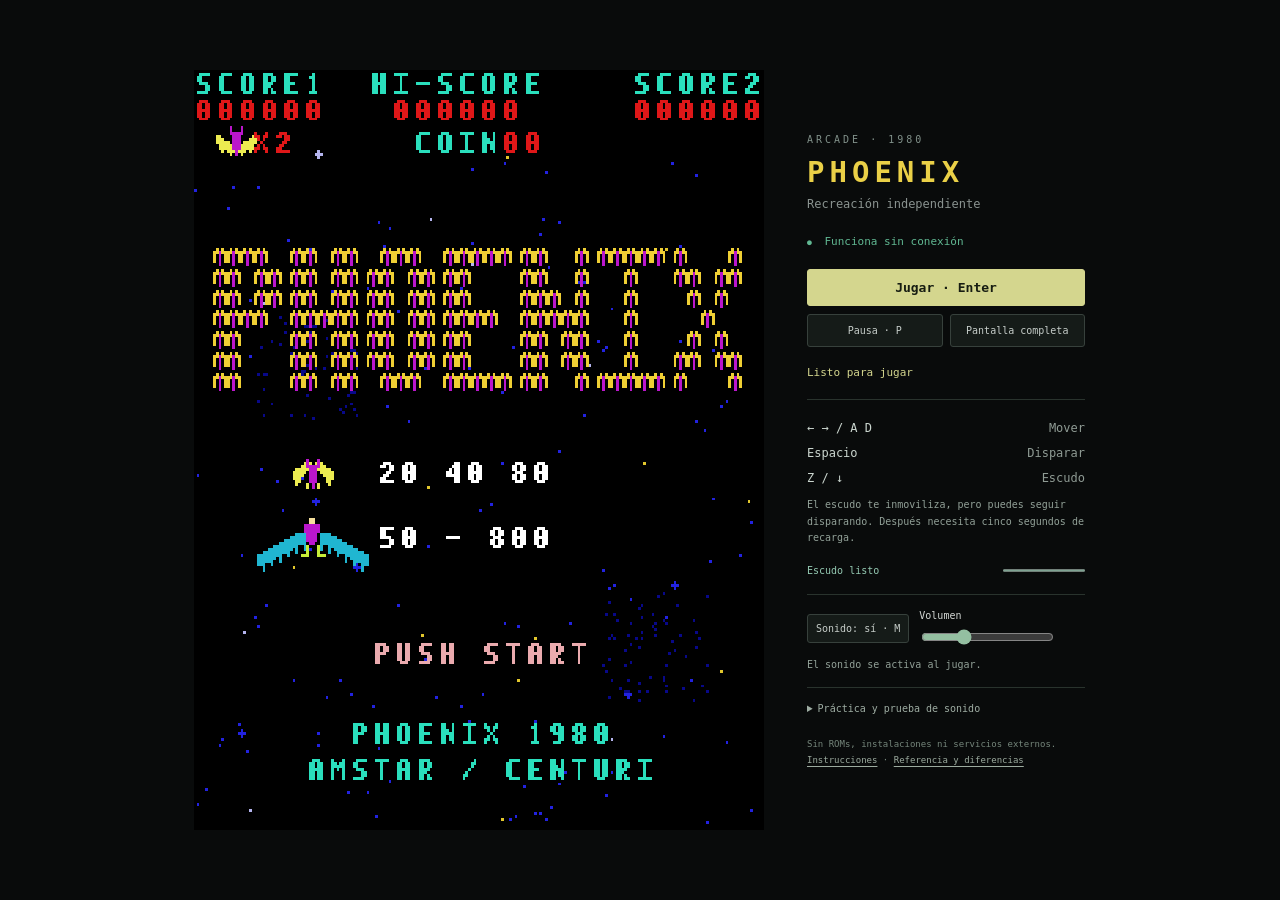
<file: index.html>
<!doctype html>
<html lang="es">
<head>
  <meta charset="utf-8">
  <meta name="viewport" content="width=device-width,initial-scale=1,viewport-fit=cover">
  <meta name="color-scheme" content="dark">
  <meta http-equiv="Content-Security-Policy" content="default-src 'self' file:; script-src 'self' file:; style-src 'self' file:; img-src 'self' file: data:; connect-src 'none'; object-src 'none'; base-uri 'none'">
  <title>Phoenix · Arcade offline</title>
  <link rel="icon" href="data:,">
  <link rel="stylesheet" href="styles.css">
</head>
<body>
  <main class="layout">
    <section class="monitor" aria-label="Pantalla de la recreativa">
      <canvas id="game" width="208" height="256" tabindex="0" aria-label="Phoenix: flechas para mover, espacio para disparar, Z para escudo">Tu navegador necesita Canvas 2D.</canvas>
    </section>
    <aside>
      <header><span class="eyebrow">ARCADE · 1980</span><h1>PHOENIX</h1><p class="muted">Recreación independiente</p></header>
      <p class="offline"><span aria-hidden="true">●</span> Funciona sin conexión</p>
      <button id="start" class="primary" type="button">Jugar · Enter</button>
      <div class="toolbar"><button id="pause" type="button">Pausa · P</button><button id="fullscreen" type="button">Pantalla completa</button></div>
      <p id="status" class="status" role="status">Listo para jugar</p>
      <dl class="keys"><div><dt>← → / A D</dt><dd>Mover</dd></div><div><dt>Espacio</dt><dd>Disparar</dd></div><div><dt>Z / ↓</dt><dd>Escudo</dd></div></dl>
      <p class="hint">El escudo te inmoviliza, pero puedes seguir disparando. Después necesita cinco segundos de recarga.</p>
      <div class="shield-meter"><span id="shield-label">Escudo listo</span><progress id="shield-meter" max="1" value="1"></progress></div>
      <section class="audio-panel" aria-label="Sonido">
        <div class="audio-row"><button id="mute" type="button" aria-pressed="false">Sonido: sí · M</button><label>Volumen <input id="volume" aria-label="Volumen" type="range" min="0" max="100" value="30"></label></div>
        <p id="audio-status" class="hint">El sonido se activa al jugar.</p>
      </section>
      <details><summary>Práctica y prueba de sonido</summary>
        <p class="hint">La práctica no guarda récords.</p>
        <label class="practice-label">Fase <select id="practice-stage" aria-label="Fase"><option value="1">1 · Pájaros amarillos</option><option value="2">2 · Pájaros verdes</option><option value="3">3 · Phoenix azules</option><option value="4">4 · Phoenix rosas</option><option value="5">5 · Fortaleza</option></select></label>
        <button id="practice" type="button">Iniciar práctica</button>
        <div class="sound-tests"><button data-sound="shoot" type="button">Disparo</button><button data-sound="hit" type="button">Impacto</button><button data-sound="shield" type="button">Escudo</button><button id="stop-audio" type="button">Parar sonidos</button></div>
      </details>
      <footer>Sin ROMs, instalaciones ni servicios externos.<br><a href="README.md">Instrucciones</a> · <a href="REFERENCIAS.md">Referencia y diferencias</a></footer>
    </aside>
    <nav class="touch-controls" aria-label="Controles táctiles"><button data-key="ArrowLeft" aria-label="Mover a la izquierda">◀</button><button data-key="ArrowRight" aria-label="Mover a la derecha">▶</button><button data-key="KeyZ">ESCUDO</button><button data-key="Space" class="fire">FUEGO</button></nav>
  </main>
  <script src="core.js"></script>
  <script src="render.js"></script>
  <script src="audio.js"></script>
  <script src="game.js"></script>
</body>
</html>
</file>
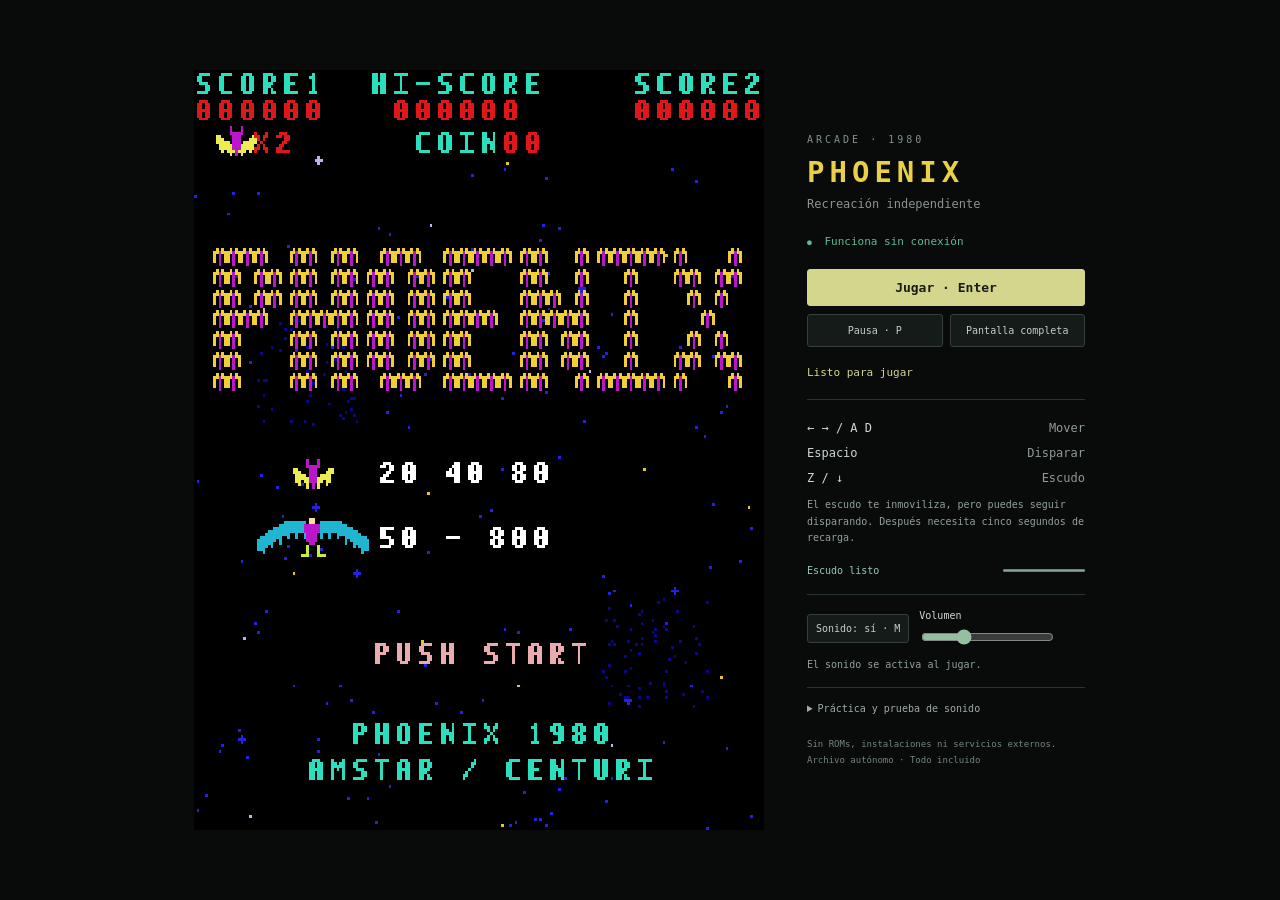
<file: Phoenix.html>
<!doctype html>
<html lang="es">
<head>
  <meta charset="utf-8">
  <meta name="viewport" content="width=device-width,initial-scale=1,viewport-fit=cover">
  <meta name="color-scheme" content="dark">
  <meta http-equiv="Content-Security-Policy" content="default-src 'none'; script-src 'unsafe-inline'; style-src 'unsafe-inline'; img-src data:; connect-src 'none'; object-src 'none'; base-uri 'none'">
  <title>Phoenix · Arcade offline</title>
  <link rel="icon" href="data:,">
  <style>
* { box-sizing: border-box; }
:root { color-scheme: dark; font-family: ui-monospace, "SFMono-Regular", Consolas, monospace; color: #d4d8d5; background: #090b0b; }
body { margin: 0; }
.layout { min-height: 100svh; display: grid; grid-template-columns: auto 280px; gap: 42px; align-content: center; justify-content: center; padding: 24px; }
.monitor { background: #000; width: min(570px, calc((100svh - 48px) * .75), calc(100vw - 370px)); aspect-ratio: 3 / 4; align-self: center; }
canvas { display: block; width: 100%; height: 100%; image-rendering: pixelated; image-rendering: crisp-edges; outline: none; touch-action: none; }
canvas:focus-visible { outline: 1px solid #6e9687; outline-offset: 5px; }
aside { max-height: calc(100svh - 48px); overflow: auto; padding: 8px 1px; align-self: center; font-size: 12px; }
.eyebrow { color: #81918a; letter-spacing: 3px; font-size: 10px; }
h1 { color: #ead047; letter-spacing: 5px; font-size: 29px; margin: 9px 0 6px; }
p { line-height: 1.6; }
.muted { color: #8a9390; margin-top: 0; }
.offline { color: #61b993; font-size: 11px; margin: 19px 0; }
.offline span { margin-right: 6px; font-size: 8px; }
button, select, input { font: inherit; }
button { color: #c6cdc9; border: 1px solid #37413c; background: #151b18; border-radius: 3px; padding: 10px 9px; cursor: pointer; touch-action: none; }
button:hover { background: #26342c; border-color: #6b8475; }
button:focus-visible, summary:focus-visible { outline: 2px solid #ead047; outline-offset: 3px; }
button:active, button.held { background: #546b55; }
.primary { width: 100%; color: #171d12; background: #d4d68e; border-color: #d4d68e; font-weight: bold; font-size: 13px; }
.primary:hover { background: #e3e7a5; }
.toolbar { display: grid; grid-template-columns: 1fr 1fr; gap: 7px; margin-top: 8px; }
.toolbar button { font-size: 10px; }
.status { color: #d4d68e; min-height: 16px; font-size: 11px; margin: 17px 0; }
.keys { border-top: 1px solid #29332d; padding-top: 10px; }
.keys div { display:flex; justify-content:space-between; margin: 11px 0; }
dt { color: #cbd6cf; } dd { color:#8f9b94; margin:0; }
.hint { font-size: 10px; color: #92a198; line-height: 1.65; }
.shield-meter { display: flex; gap: 10px; align-items: center; color: #94c9b2; font-size: 10px; margin: 18px 0; }
progress { width: 82px; height: 5px; accent-color:#79b99c; margin-left:auto; }
.audio-panel { border-top: 1px solid #29332d; padding-top: 15px; }
.audio-row { display:flex; gap: 10px; align-items:center; }
.audio-row button { font-size: 10px; padding: 8px; white-space: nowrap; }
.audio-row label { font-size: 10px; display:grid; gap: 6px; }
input[type=range] { width: 100%; min-width: 40px; accent-color:#94bfa1; }
details { border-top: 1px solid #29332d; padding-top: 15px; margin-top: 14px; font-size: 10px; }
summary { cursor:pointer; color:#9eada3; }
.practice-label { display: grid; gap: 8px; margin: 10px 0; }
select { width:100%; background:#151b18; color:#d5ddd7; border:1px solid #37413c; padding:8px; }
.sound-tests { display:grid; grid-template-columns:1fr 1fr; gap:5px; margin-top:12px; }
.sound-tests button { font-size:10px; }
footer { margin-top: 22px; font-size:9px; line-height:1.8; color:#75867b; }
a { color:#9cab9f; text-underline-offset:3px; }
.touch-controls { display:none; }
.monitor:fullscreen { width:100vw; height:100vh; aspect-ratio:auto; display:flex; justify-content:center; background:#000; }
.monitor:fullscreen canvas { width:min(100vw,75vh); height:100vh; }
@media (max-width: 800px) {
  .layout { display:flex; flex-direction:column; align-items:center; gap:16px; padding:12px; }
  .monitor { width:min(94vw,calc((100svh - 120px) * .75)); }
  aside { width:min(440px,94vw); max-height:none; overflow:visible; order:3; }
  header { display:none; }
  .offline { margin:8px 0; }
  .touch-controls { display:flex; gap:8px; width:min(440px,94vw); order:2; }
  .touch-controls button { flex:1; user-select:none; -webkit-user-select:none; min-height:48px; font-size:12px; }
  .fire { color:#e7cf43; }
}
@media (pointer: coarse) and (min-width: 801px) {
  .touch-controls { display:flex; gap:8px; grid-column:1/-1; justify-content:center; }
  .touch-controls button { width:100px; min-height:46px; }
}
</style>
</head>
<body>
  <main class="layout">
    <section class="monitor" aria-label="Pantalla de la recreativa">
      <canvas id="game" width="208" height="256" tabindex="0" aria-label="Phoenix: flechas para mover, espacio para disparar, Z para escudo">Tu navegador necesita Canvas 2D.</canvas>
    </section>
    <aside>
      <header><span class="eyebrow">ARCADE · 1980</span><h1>PHOENIX</h1><p class="muted">Recreación independiente</p></header>
      <p class="offline"><span aria-hidden="true">●</span> Funciona sin conexión</p>
      <button id="start" class="primary" type="button">Jugar · Enter</button>
      <div class="toolbar"><button id="pause" type="button">Pausa · P</button><button id="fullscreen" type="button">Pantalla completa</button></div>
      <p id="status" class="status" role="status">Listo para jugar</p>
      <dl class="keys"><div><dt>← → / A D</dt><dd>Mover</dd></div><div><dt>Espacio</dt><dd>Disparar</dd></div><div><dt>Z / ↓</dt><dd>Escudo</dd></div></dl>
      <p class="hint">El escudo te inmoviliza, pero puedes seguir disparando. Después necesita cinco segundos de recarga.</p>
      <div class="shield-meter"><span id="shield-label">Escudo listo</span><progress id="shield-meter" max="1" value="1"></progress></div>
      <section class="audio-panel" aria-label="Sonido">
        <div class="audio-row"><button id="mute" type="button" aria-pressed="false">Sonido: sí · M</button><label>Volumen <input id="volume" aria-label="Volumen" type="range" min="0" max="100" value="30"></label></div>
        <p id="audio-status" class="hint">El sonido se activa al jugar.</p>
      </section>
      <details><summary>Práctica y prueba de sonido</summary>
        <p class="hint">La práctica no guarda récords.</p>
        <label class="practice-label">Fase <select id="practice-stage" aria-label="Fase"><option value="1">1 · Pájaros amarillos</option><option value="2">2 · Pájaros verdes</option><option value="3">3 · Phoenix azules</option><option value="4">4 · Phoenix rosas</option><option value="5">5 · Fortaleza</option></select></label>
        <button id="practice" type="button">Iniciar práctica</button>
        <div class="sound-tests"><button data-sound="shoot" type="button">Disparo</button><button data-sound="hit" type="button">Impacto</button><button data-sound="shield" type="button">Escudo</button><button id="stop-audio" type="button">Parar sonidos</button></div>
      </details>
      <footer>Sin ROMs, instalaciones ni servicios externos.<br>Archivo autónomo · Todo incluido</footer>
    </aside>
    <nav class="touch-controls" aria-label="Controles táctiles"><button data-key="ArrowLeft" aria-label="Mover a la izquierda">◀</button><button data-key="ArrowRight" aria-label="Mover a la derecha">▶</button><button data-key="KeyZ">ESCUDO</button><button data-key="Space" class="fire">FUEGO</button></nav>
  </main>
  <script>
/* Independent deterministic simulation. No DOM, storage, network or audio. */
(function (root, factory) {
  const api = factory();
  if (typeof module === 'object' && module.exports) module.exports = api;
  else root.PhoenixCore = api;
})(typeof globalThis === 'object' ? globalThis : this, function () {
  'use strict';
  const WIDTH = 208, HEIGHT = 256, FPS = 5500000 / 352 / 256, DT = 1 / FPS;
  const clamp = (v, a, b) => Math.max(a, Math.min(b, v));
  class RNG {
    constructor(seed = 1980) { this.seed = seed >>> 0 || 1; }
    next() { let s = this.seed; s ^= s << 13; s ^= s >>> 17; s ^= s << 5; this.seed = s >>> 0; return this.seed / 4294967296; }
    range(a, b) { return a + (b - a) * this.next(); }
  }
  const overlap = (a, b, extra = 0) => Math.abs(a.x - b.x) < (a.w + b.w) / 2 + extra && Math.abs(a.y - b.y) < (a.h + b.h) / 2 + extra;
  const swept = (shot, rect) => Math.abs(shot.x - rect.x) <= (shot.w + rect.w) / 2 && Math.max(shot.y, shot.prevY) + shot.h / 2 >= rect.y - rect.h / 2 && Math.min(shot.y, shot.prevY) - shot.h / 2 <= rect.y + rect.h / 2;

  class Game {
    constructor(seed = 1980) {
      this.rng = new RNG(seed); this.high = 0; this.time = 0; this.accumulator = 0;
      this.mode = 'title'; this.paused = false; this.score = 0; this.lives = 3;
      this.round = 1; this.stage = 1; this.events = []; this.effects = []; this.enemies = [];
      this.shots = []; this.missiles = []; this.boss = null; this.practice = false;
      this.player = this.makePlayer(); this.ticks = 0; this.shieldHeld = false;
    }
    makePlayer() { return { x: 104, y: 228, w: 8, h: 13, inv: 0, shield: 0, reload: 0 }; }
    emit(name, value = 0) { if (this.events.length < 96) this.events.push({ name, value }); }
    drainEvents() { return this.events.splice(0); }
    start(stage = 1, practice = false) {
      this.score = 0; this.lives = 3; this.round = 1; this.stage = clamp(stage, 1, 5);
      this.practice = practice; this.time = 0; this.ticks = 0; this.accumulator = 0;
      this.effects = []; this.events = []; this.awarded = new Set(); this.paused = false;
      this.player = this.makePlayer(); this.shieldHeld = false;
      this.loadStage(); this.emit('intro');
    }
    small(index, total = 16) {
      const col = index % 8, row = Math.floor(index / 8);
      const x = 29 + col * 21, y = 48 + Math.abs(col - 3.5) * 8 + row * 24;
      return { kind: 'small', id: index, x, y: -20 - index * 5, homeX: x, homeY: y,
        w: 14, h: 12, mode: 'enter', phase: index * .7, age: 0, enterDelay: index * .065,
        attackIn: this.rng.range(1.2, 5.5), shotIn: this.rng.range(1.5, 4), dead: false };
    }
    loadStage() {
      this.shots = []; this.missiles = []; this.enemies = []; this.boss = null;
      this.stageTime = 0; this.mode = 'ready'; this.timer = 1.25;
      this.player = this.makePlayer(); this.player.inv = 1;
      if (this.stage <= 2) {
        for (let i = 0; i < 16; i++) this.enemies.push(this.small(i));
      } else if (this.stage <= 4) {
        for (let i = 0; i < 8; i++) {
          const x = 30 + (i % 4) * 49, y = 65 + Math.floor(i / 4) * 38;
          this.enemies.push({ kind: 'egg', id: i, x, y: -18 - i * 5, homeX: x, homeY: y,
            w: 8, h: 12, color: this.stage === 3 ? 'blue' : 'pink', hatch: 1.9 + i * .17,
            age: 0, phase: i, leftWing: 0, rightWing: 0, mode: 'enter', enterDelay: i * .07,
            attackIn: this.rng.range(1.5, 3.5), shotIn: this.rng.range(2, 5), dead: false,
            vx: (i % 2 ? 1 : -1) * this.rng.range(20, 37), vy: this.rng.range(6, 12) });
        }
      } else {
        const armor = [];
        for (let row = 0; row < 8; row++) {
          const line = [];
          for (let col = 0; col < 40; col++) line.push(col >= Math.floor(row * .8) && col < 40 - Math.floor(row * .8));
          armor.push(line);
        }
        this.boss = { x: 104, y: 82, armor, belt: Array(40).fill(true), rotation: 0, time: 0, spawnIn: 6, shotIn: 2.5 };
        for (let i = 0; i < 6; i++) { const e = this.small(i); e.homeX = 45 + i * 24; e.homeY = 44 + Math.abs(i - 2.5) * 7; e.attackIn += 1.5; this.enemies.push(e); }
      }
    }
    pause(value = !this.paused) {
      if (this.mode === 'title' || this.mode === 'gameover') return;
      this.paused = value; this.accumulator = 0; this.shieldHeld = false; this.emit('stop');
    }
    advance(seconds, input = {}) {
      if (this.paused) { this.accumulator = 0; return; }
      this.accumulator += clamp(seconds, 0, .2);
      while (this.accumulator + 1e-10 >= DT) { this.step(input); this.accumulator -= DT; }
      if (this.accumulator < 0) this.accumulator = 0;
    }
    step(input = {}) {
      if (this.paused) return;
      this.time += DT; this.ticks++;
      this.effects.forEach(e => { e.life -= DT; }); this.effects = this.effects.filter(e => e.life > 0);
      if (this.mode === 'title' || this.mode === 'gameover') return;
      if (this.mode !== 'playing') {
        this.timer -= DT;
        if (this.timer <= 0) {
          if (this.mode === 'ready') this.mode = 'playing';
          else if (this.mode === 'dying') {
            if (this.lives <= 0) { this.mode = 'gameover'; this.emit('stop'); }
            else { this.player = this.makePlayer(); this.player.inv = 1.6; this.mode = 'ready'; this.timer = .8; }
          } else if (this.mode === 'clear') {
            this.stage++; if (this.stage > 5) { this.stage = 1; this.round++; }
            this.loadStage();
          }
        }
        return;
      }
      this.stageTime += DT;
      const p = this.player;
      p.inv = Math.max(0, p.inv - DT);
      if (p.shield > 0) {
        p.shield = Math.max(0, p.shield - DT);
        if (p.shield === 0) { p.reload = 5; this.emit('shieldEnd'); }
      } else p.reload = Math.max(0, p.reload - DT);
      if (input.shield && !this.shieldHeld && p.reload === 0 && p.shield === 0) { p.shield = 1.4; this.emit('shield'); }
      this.shieldHeld = !!input.shield;
      if (p.shield === 0) p.x = clamp(p.x + ((input.right ? 1 : 0) - (input.left ? 1 : 0)) * 96 * DT, 8, WIDTH - 8);
      if (input.fire) this.fire();
      this.updateEnemies();
      this.updateBoss();
      this.updateShots();
      if (this.mode !== 'playing') return;
      this.updateMissiles();
      for (const e of this.enemies) {
        if (!e.dead && e.kind !== 'egg' && overlap(e, p, p.shield > 0 ? 7 : -1)) {
          if (p.shield > 0) this.kill(e, 200); else this.hitPlayer();
        }
      }
      this.enemies = this.enemies.filter(e => !e.dead);
      if (!this.enemies.length && !this.boss && this.mode === 'playing') this.clearStage();
    }
    fire() {
      const limit = this.stage === 2 ? 2 : 1;
      if (this.mode !== 'playing' || this.shots.length >= limit) return false;
      const p = this.player;
      this.shots.push({ x: p.x, y: p.y - 10, prevY: p.y - 10, w: 1, h: 5, vy: -8 * FPS, dead: false });
      this.emit('shoot'); return true;
    }
    updateEnemies() {
      const speed = Math.min(1.9, 1 + (this.round - 1) * .12);
      for (const e of this.enemies) {
        e.age += DT; e.phase += DT * 9;
        if (e.kind === 'large') {
          e.leftWing = Math.max(0, e.leftWing - DT); e.rightWing = Math.max(0, e.rightWing - DT);
          e.x += e.vx * DT * speed * (e.leftWing > 0 || e.rightWing > 0 ? 1.35 : 1);
          e.y += e.vy * DT * speed;
          if (e.x < 21 || e.x > 187) { e.x = clamp(e.x, 21, 187); e.vx *= -1; }
          if (e.y > 235 || e.y < 48) { e.y = clamp(e.y, 48, 235); e.vy *= -1; }
          e.shotIn -= DT;
          if (e.shotIn <= 0 && e.y < 195) {
            if (this.missiles.length < 8) this.missiles.push({ x: e.x, y: e.y + 6, prevY: e.y + 6, w: 2, h: 4, vx: 0, vy: 64 * speed, dead: false });
            e.shotIn = this.rng.range(3, 6) / speed;
          }
          continue;
        }
        if (e.mode === 'enter') {
          if (e.age < e.enterDelay) continue;
          e.y = Math.min(e.homeY, e.y + 105 * DT);
          if (e.y === e.homeY) e.mode = 'formation';
        } else if (e.mode === 'formation') {
          e.x = e.homeX + Math.sin(this.stageTime * 1.1) * 7;
          e.y = e.homeY; e.attackIn -= DT * speed;
          if (e.kind === 'egg') {
            e.hatch -= DT;
            if (e.hatch <= 0) { e.kind = 'large'; e.w = 40; e.h = 18; e.mode = 'free'; this.emit('hatch'); }
            continue;
          }
          if (e.attackIn <= 0) {
            e.mode = 'dive'; e.diveTime = 0; e.fromX = e.x; e.fromY = e.y;
            e.targetX = clamp(this.player.x + this.rng.range(-25, 25), 12, WIDTH - 12);
            e.duration = this.rng.range(2, 2.8) / speed; this.emit('dive');
          }
        } else if (e.mode === 'dive') {
          e.diveTime += DT;
          const u = e.diveTime / e.duration;
          e.x = clamp(e.fromX + (e.targetX - e.fromX) * Math.min(u, 1) + Math.sin(u * Math.PI * 2) * 23 * Math.sin(u * Math.PI), 7, WIDTH - 7);
          e.y = e.fromY + u * (HEIGHT + 18 - e.fromY);
          if (u >= 1) { e.mode = 'enter'; e.age = 0; e.enterDelay = 0; e.y = -18; e.x = e.homeX; e.attackIn = this.rng.range(.8, 3); }
        }
        if (e.kind === 'egg') continue;
        e.shotIn -= DT;
        if (e.shotIn <= 0 && e.y > 38 && e.y < 200) {
          if (this.missiles.length < 10) this.missiles.push({ x: e.x, y: e.y + 7, prevY: e.y + 7, w: 2, h: 4, vx: 0, vy: (63 + this.stage * 4) * speed, dead: false });
          e.shotIn = this.rng.range(2.8, 6.2) / speed;
        }
      }
    }
    updateShots() {
      for (const b of this.shots) {
        b.prevY = b.y; b.y += b.vy * DT;
        const candidates = this.enemies.filter(e => !e.dead && swept(b, e)).sort((a, c) => c.y - a.y);
        let enemy = null;
        for (const e of candidates) {
          const side = b.x - e.x;
          if (e.kind === 'large' && ((side < -4 && e.leftWing > 0) || (side > 4 && e.rightWing > 0))) continue;
          enemy = e; break;
        }
        const bossHit = this.boss ? this.bossContact(b) : null;
        if (bossHit && (!enemy || bossHit.y > enemy.y + enemy.h / 2)) { this.damageBoss(bossHit); b.dead = true; }
        else if (enemy) { this.hitEnemy(enemy, b.x); b.dead = true; }
      }
      this.shots = this.shots.filter(b => !b.dead && b.y > 29);
    }
    hitEnemy(e, x = e.x) {
      if (e.kind === 'large') {
        if (Math.abs(x - e.x) <= 4) this.kill(e, e.color === 'blue' ? 100 : 50);
        else {
          const wing = x < e.x ? 'leftWing' : 'rightWing';
          if (e[wing] <= 0) { e[wing] = 2.8; this.burst(x, e.y); this.emit('wing'); }
        }
      } else if (e.kind === 'egg') this.kill(e, e.hatch < .65 ? 800 : 100);
      else this.kill(e, e.mode === 'dive' ? 200 : e.y < 65 ? 80 : e.y < 85 ? 40 : 20);
    }
    updateBoss() {
      const b = this.boss; if (!b) return;
      b.time += DT; b.x = 104 + Math.sin(b.time * .42) * 10;
      b.y = Math.min(166, 82 + b.time * .32); b.rotation = Math.floor(b.time * 6) % 40;
      b.spawnIn -= DT; b.shotIn -= DT;
      if (b.spawnIn <= 0) {
        if (this.enemies.length < 6) { const e = this.small(this.ticks % 8); e.homeX = 32 + (this.ticks % 6) * 28; e.homeY = 49; e.attackIn = .5; this.enemies.push(e); }
        b.spawnIn = 4;
      }
      if (b.shotIn <= 0) {
        if (this.missiles.length < 10) this.missiles.push({ x: b.x - 48, y: b.y + 62, prevY: b.y + 62, w: 2, h: 4, vx: 0, vy: 71, dead: false }, { x: b.x + 48, y: b.y + 62, prevY: b.y + 62, w: 2, h: 4, vx: 0, vy: 71, dead: false });
        b.shotIn = 2.2;
      }
    }
    bossContact(shot) {
      const b = this.boss, left = Math.round(b.x) - 80, top = Math.round(b.y);
      const col = Math.floor((shot.x - left) / 4);
      if (col < 0 || col >= 40) return null;
      for (let row = 7; row >= 0; row--) {
        const y = top + 38 + row * 3;
        if (b.armor[row][col] && swept(shot, { x: left + col * 4 + 2, y: y + 1.5, w: 4, h: 3 })) return { type: 'armor', col, row, y: y + 3 };
      }
      const belt = (col + b.rotation) % 40;
      if (b.belt[belt] && swept(shot, { x: left + col * 4 + 2, y: top + 34, w: 4, h: 8 })) return { type: 'belt', col: belt, y: top + 38 };
      if (swept(shot, { x: Math.round(b.x), y: top + 22, w: 9, h: 13 })) return { type: 'core', y: top + 28 };
      if (Math.abs(shot.x - b.x) > 7 && swept(shot, { x: b.x, y: top + 21, w: 104, h: 18 })) return { type: 'dome', y: top + 30 };
      return null;
    }
    damageBoss(hit) {
      const b = this.boss; if (!b) return;
      if (hit.type === 'armor') {
        for (let c = Math.max(0, hit.col - 1); c <= Math.min(39, hit.col + 1); c++) b.armor[hit.row][c] = false;
        this.emit('armor');
      } else if (hit.type === 'belt') {
        b.belt[hit.col] = false; b.belt[(hit.col + 1) % 40] = false; this.emit('armor');
      } else if (hit.type === 'core') {
        this.addScore(Math.min(9000, 1000 + Math.floor(b.time / 5) * 1000));
        this.burst(b.x, b.y + 28, true); this.boss = null; this.enemies = [];
        this.clearStage(); this.timer = 2.2; this.emit('bossDeath');
      }
    }
    updateMissiles() {
      for (const m of this.missiles) {
        m.prevY = m.y; m.y += m.vy * DT; m.x += m.vx * DT;
        if (swept(m, { ...this.player, w: this.player.shield > 0 ? 25 : 7, h: this.player.shield > 0 ? 25 : 11 })) {
          m.dead = true; if (this.player.shield <= 0) this.hitPlayer();
        }
      }
      this.missiles = this.missiles.filter(m => !m.dead && m.y < HEIGHT + 4 && m.x > -5 && m.x < WIDTH + 5);
    }
    addScore(value) {
      this.score += value;
      if (!this.practice && this.score > this.high) this.high = this.score;
      for (const threshold of [3000, 30000]) if (this.score >= threshold && !this.awarded.has(threshold)) { this.awarded.add(threshold); this.lives++; this.emit('bonus'); }
    }
    kill(e, score) { if (e.dead) return; e.dead = true; this.addScore(score); this.burst(e.x, e.y); this.emit('hit'); }
    burst(x, y, big = false) { this.effects.push({ x, y, life: big ? 1.8 : .32, max: big ? 1.8 : .32, big }); }
    hitPlayer() {
      if (this.mode !== 'playing' || this.player.inv > 0 || this.player.shield > 0) return;
      this.burst(this.player.x, this.player.y); this.lives--; this.mode = 'dying'; this.timer = 1.1;
      this.shots = []; this.missiles = []; this.emit('death');
    }
    clearStage() { this.mode = 'clear'; this.timer = 1.4; this.missiles = []; this.shots = []; this.emit('clear'); }
  }
  return { Game, RNG, WIDTH, HEIGHT, FPS, DT, overlap, swept, clamp };
});
</script>
  <script>
/* All graphics and lettering are drawn locally; no external assets. */
(function(root) {
  'use strict';
  const C = { cyan:'#2adfbd', red:'#df1718', blue:'#2222e0', yellow:'#efcf34', pale:'#f5df9c', pink:'#eaaaae', magenta:'#bb16cc', green:'#c7ed38', white:'#ffffff' };
  const FONT = {
    A:['01110','11011','11011','11111','11011','11011','11011'], B:['11110','11011','11011','11110','11011','11011','11110'],
    C:['01111','11000','11000','11000','11000','11000','01111'], D:['11110','11011','11011','11011','11011','11011','11110'],
    E:['11111','11000','11000','11110','11000','11000','11111'], F:['11111','11000','11000','11110','11000','11000','11000'],
    G:['01111','11000','11000','11011','11011','11011','01111'], H:['11011','11011','11011','11111','11011','11011','11011'],
    I:['11111','00100','00100','00100','00100','00100','11111'], J:['00111','00011','00011','00011','11011','11011','01110'],
    K:['11011','11010','11100','11100','11110','11011','11011'], L:['11000','11000','11000','11000','11000','11000','11111'],
    M:['10001','11011','11111','10101','10001','10001','10001'], N:['11001','11001','11101','11111','11011','11011','11001'],
    O:['01110','11011','11011','11011','11011','11011','01110'], P:['11110','11011','11011','11110','11000','11000','11000'],
    Q:['01110','11011','11011','11011','11111','00110','00011'], R:['11110','11011','11011','11110','11100','11010','11011'],
    S:['01111','11000','11000','01110','00011','00011','11110'], T:['11111','00100','00100','00100','00100','00100','00100'],
    U:['11011','11011','11011','11011','11011','11011','01110'], V:['10001','10001','11011','11011','01010','01110','00100'],
    W:['10001','10001','10001','10101','11111','11011','10001'], X:['10001','11011','01010','00100','01010','11011','10001'],
    Y:['10001','11011','01010','00100','00100','00100','00100'], Z:['11111','00011','00110','01100','11000','11000','11111'],
    '0':['01110','11011','11011','11111','11011','11011','01110'], '1':['00100','01100','00100','00100','00100','00100','01110'],
    '2':['01110','11011','00011','00110','01100','11000','11111'], '3':['11110','00011','00011','01110','00011','00011','11110'],
    '4':['00011','00111','01011','11011','11111','00011','00011'], '5':['11111','11000','11000','11110','00011','00011','11110'],
    '6':['01110','11000','11000','11110','11011','11011','01110'], '7':['11111','00011','00110','00110','01100','01100','01100'],
    '8':['01110','11011','11011','01110','11011','11011','01110'], '9':['01110','11011','11011','01111','00011','00011','01110'],
    '-':['00000','00000','00000','11111','00000','00000','00000'], ':':['00000','00100','00100','00000','00100','00100','00000'],
    '.':['00000','00000','00000','00000','00000','00110','00110'], '/':['00001','00011','00010','00100','01000','11000','10000'],
    '!':['00100','00100','00100','00100','00100','00000','00100'], '?':['01110','10001','00001','00110','00100','00000','00100']
  };
  const SHIP = [
    '......r......','......r......','......r......','..w...r...w..','..w..rrr..w..',
    '..wr.ryr.rw..','..wrrrrrrrw..','..wrrwywrrw..','..wrrwywrrw..','..wrrryrrrw..',
    '.wwrrryrrrww.','.wrrr...rrrw.','.wr.r...r.rw.','ww..r...r..ww','w...r...r...w','....w...w....'
  ];
  class Renderer {
    constructor(canvas) {
      this.canvas=canvas; this.ctx=canvas.getContext('2d'); this.ctx.imageSmoothingEnabled=false;
      const random=new root.PhoenixCore.RNG(51280);
      this.stars=Array.from({length:155},(_,i)=>({x:random.range(0,208)|0,y:random.range(28,256)|0,c:i%19===0?'#b5b5ef':i%13===0?'#e1c62c':C.blue,cross:i%23===0}));
      this.dust=Array.from({length:130},(_,i)=>({x:(i%2?168:41)+random.range(-19,19),y:(i%2?194:99)+random.range(-18,18)}));
    }
    rect(x,y,w,h,color) { this.ctx.fillStyle=color; this.ctx.fillRect(Math.round(x),Math.round(y),Math.round(w),Math.round(h)); }
    text(str,x,y,color=C.cyan,spacing=8,scale=1) {
      for(const ch of str.toUpperCase()) {
        const rows=FONT[ch]; if(rows)rows.forEach((r,yy)=>{for(let xx=0;xx<5;xx++)if(r[xx]==='1')this.rect(x+xx*scale,y+yy*scale,scale,scale,color);});
        x+=spacing*scale;
      }
    }
    center(str,y,color=C.cyan) { this.text(str,(208-(str.length*8-3))/2,y,color); }
    bitmap(rows,x,y,palette) { rows.forEach((r,yy)=>{for(let xx=0;xx<r.length;xx++)if(palette[r[xx]])this.rect(x+xx,y+yy,1,1,palette[r[xx]]);}); }
    player(p,time=0,force=false) {
      if(!force&&p.inv>0&&Math.floor(time*9)%2===0)return;
      this.bitmap(SHIP,Math.round(p.x)-6,Math.round(p.y)-8,{r:C.red,w:C.white,y:C.yellow});
      if(p.shield>0) {
        for(let y=-12;y<=12;y++)for(let x=-12;x<=12;x++) {
          const d=x*x+y*y;
          if(d>108&&d<150)this.rect(p.x+x,p.y+y,1,1,C.pink);
          else if(d<100&&(x+y+Math.floor(time*20))%4===0)this.rect(p.x+x,p.y+y,1,1,C.magenta);
        }
      }
    }
    small(e,stage=1) {
      const frame=Math.floor(e.phase||0)%3, x=Math.round(e.x)-7, y=Math.round(e.y)-6;
      const wing=stage===2||stage===5?C.pink:'#eceb50', body=stage===2||stage===5?'#42ed35':C.magenta;
      for(let side of [-1,1]) {
        for(let n=0;n<6;n++) {
          const height=frame===1?Math.floor(n*.7):5-Math.floor(n*.6);
          this.rect(x+7+side*(n+1)-(side<0?1:0),y+2+height,2,frame===2?2:3,wing);
          if(n>3)this.rect(x+7+side*(n+1),y+4+height,1,3,wing);
        }
      }
      this.rect(x+6,y+3,3,6,body);this.rect(x+5,y+1,1,3,body);this.rect(x+9,y+1,1,3,body);
      this.rect(x+7,y+8,1,3,body);this.rect(x+5,y+9,1,2,wing);this.rect(x+9,y+9,1,2,wing);
    }
    egg(e) {
      const x=Math.round(e.x)-4,y=Math.round(e.y)-6,color=e.color==='pink'?C.pink:'#25b6d6';
      for(let yy=0;yy<12;yy++) { const width=yy<3?4:yy<9?8:6;this.rect(x+4-width/2,y+yy,width,1,color); }
      for(let i=0;i<9;i++)this.rect(x+1+(i*3)%6,y+2+Math.floor(i/3)*3,1,1,C.magenta);
      if(e.hatch<.65) { this.rect(x+2,y+5,4,1,'#000');this.rect(x+3,y+4,1,3,'#000'); }
    }
    large(e) {
      const flap=Math.floor(e.phase)%3, color=e.color==='pink'?C.pink:'#20b6d1';
      const x=Math.round(e.x), y=Math.round(e.y);
      for(const side of [-1,1]) {
        if((side<0?e.leftWing:e.rightWing)>0)continue;
        for(let n=0;n<17;n++) {
          const yy=flap===1?-2+Math.floor(n*.48):-6+Math.floor(n*n/38);
          this.rect(x+side*(n+3)-(side<0?1:0),y+yy,2,4,color);
          if(n%3===0)this.rect(x+side*(n+3),y+yy+4,1,2,color);
        }
      }
      for(let i=0;i<7;i++)this.rect(x-3+Math.floor(i/3),y-5+i,6-Math.floor(i/3)*2,1,C.magenta);
      this.rect(x-1,y-7,2,2,C.pale);this.rect(x-2,y+2,1,4,C.green);this.rect(x+2,y+2,1,4,C.green);
      this.rect(x-4,y+5,3,1,C.green);this.rect(x+2,y+5,3,1,C.green);
    }
    enemy(e,stage) { if(e.kind==='egg')this.egg(e);else if(e.kind==='large')this.large(e);else this.small(e,stage); }
    boss(b) {
      const x=Math.round(b.x),y=Math.round(b.y),left=x-80;
      // Stepped dome, antenna and exposed central creature.
      this.rect(x-2,y-15,4,28,C.magenta);
      for(let r=0;r<5;r++){this.rect(x-11,y-14+r*3,8,1,C.yellow);this.rect(x+4,y-14+r*3,8,1,C.yellow);}
      for(let n=-9;n<=9;n+=3)this.rect(x+n,y-15,1,15,C.yellow);
      for(let row=0;row<10;row++)this.rect(x-20-row*4,y+row*3,40+row*8,3,C.green);
      this.rect(x-7,y+10,14,21,'#000');
      this.bitmap(['m...m...m','.m.m.m.m.','..mmmmm..','...mmm...','..mmmmm..','.mm.m.mm.','mm..m..mm','m...m...m','...m.m...','..m...m..'],x-4,y+16,{m:C.magenta});
      this.rect(x-29,y+13,2,9,C.magenta);this.rect(x-32,y+16,8,2,C.magenta);
      this.rect(x+27,y+13,2,9,C.magenta);this.rect(x+24,y+16,8,2,C.magenta);
      for(let n=0;n<16;n++)if(n<7||n>8)this.rect(x-47+n*6,y+26,2,2,C.magenta);
      for(let col=0;col<40;col++)if(b.belt[(col+b.rotation)%40]){
        this.rect(left+col*4,y+30,4,8,C.magenta);
        if(col%4===0)this.rect(left+col*4+1,y+32,2,4,'#000');
      }
      for(let row=0;row<8;row++)for(let col=0;col<40;col++)if(b.armor[row][col]){
        this.rect(left+col*4,y+38+row*3,4,3,C.yellow);
        if(row===7||!b.armor[row+1]?.[col])this.rect(left+col*4+(col%3),y+40+row*3,1,2,C.yellow);
      }
    }
    background(g) {
      this.rect(0,0,208,256,'#000');
      for(const s of this.stars) {
        const y=28+((s.y-28+Math.floor(g.time*2))%228);
        this.rect(s.x,y,1,1,s.c);
        if(s.cross){this.rect(s.x-1,y,3,1,s.c);this.rect(s.x,y-1,1,3,s.c);}
      }
      for(const p of this.dust)this.rect(p.x,28+((p.y-28+Math.floor(g.time*2))%228),1,1,'#080889');
    }
    hud(g) {
      this.text('SCORE1',1,1);this.text('HI-SCORE',65,1);this.text('SCORE2',161,1);
      this.text(String(g.score%1000000).padStart(6,'0'),1,10,C.red);
      this.text(String(g.high%1000000).padStart(6,'0'),73,10,C.red);
      this.text('000000',161,10,C.red);
      this.small({x:15,y:24,phase:0},g.stage);this.text('X'+Math.max(0,g.lives-1),22,21,C.red);
      this.text('COIN',81,21);this.text('00',113,21,C.red);
    }
    title(g) {
      const word='PHOENIX', x0=7,y0=59;
      for(let l=0;l<word.length;l++)FONT[word[l]].forEach((r,yy)=>{
        for(let xx=0;xx<5;xx++)if(r[xx]==='1') {
          const x=x0+l*28+xx*5,y=y0+yy*7;
          this.rect(x,y+2,1,4,C.yellow);this.rect(x+4,y+2,1,4,C.yellow);
          this.rect(x+1,y+1,1,2,C.yellow);this.rect(x+3,y+1,1,2,C.yellow);
          this.rect(x+2,y+2,1,5,C.magenta);
        }
      });
      this.small({x:43,y:136,phase:g.time*7});this.text('20 40 80',68,132,C.white);
      this.large({x:43,y:158,phase:g.time*7,color:'blue',leftWing:0,rightWing:0});this.text('50 - 800',68,154,C.white);
      if(Math.floor(g.time*1.8)%2===0)this.center('PUSH START',193,C.pink);
      this.center('PHOENIX 1980',220);this.center('AMSTAR / CENTURI',232);
    }
    draw(g) {
      this.background(g);this.hud(g);
      if(g.mode==='title'){this.title(g);return;}
      this.ctx.save();this.ctx.beginPath();this.ctx.rect(0,32,208,224);this.ctx.clip();
      if(g.boss)this.boss(g.boss);
      for(const e of g.enemies)this.enemy(e,g.stage);
      for(const b of g.shots)this.rect(b.x,b.y,1,5,C.white);
      for(const m of g.missiles){this.rect(m.x,m.y,1,4,C.white);this.rect(m.x+1,m.y+2,1,1,C.pink);}
      if(g.mode!=='dying'&&g.mode!=='gameover')this.player(g.player,g.time);
      for(const e of g.effects) {
        const age=1-e.life/e.max, radius=2+age*(e.big?52:12);
        for(let n=0;n<(e.big?70:14);n++){
          const a=n*2.399, r=radius*(.3+(n%7)/10);
          this.rect(e.x+Math.cos(a)*r,e.y+Math.sin(a)*r,n%3===0?2:1,2,n%3===0?C.yellow:n%2===0?C.magenta:C.white);
        }
      }
      this.ctx.restore();
      if(g.paused){this.rect(31,117,146,29,'#000');this.center('PAUSA',119,C.pink);this.center('P PARA SEGUIR',134,C.cyan);}
      else if(g.mode==='ready'){this.center('PLAYER 1',170,C.red);}
      else if(g.mode==='gameover'){this.rect(25,118,158,32,'#000');this.center('GAME OVER',119,C.red);this.center('PUSH START',136,C.cyan);}
    }
  }
  root.PhoenixRenderer=Renderer;
})(globalThis);
</script>
  <script>
/* Local event synthesis, intentionally not a circuit-level emulator. */
(function(root,factory){
  const api=factory();
  if(typeof module==='object'&&module.exports)module.exports=api;else root.PhoenixAudio=api;
})(typeof globalThis==='object'?globalThis:this,function(){
  'use strict';
  const SPECS={
    shoot:{duration:.23,channel:'noise',priority:1},
    dive:{duration:.42,channel:'effect2',priority:1},
    wing:{duration:.19,channel:'effect2',priority:2},
    hit:{duration:.28,channel:'effect2',priority:3},
    hatch:{duration:.7,channel:'effect1',priority:1},
    shield:{duration:1.4,channel:'effect1',priority:3},
    armor:{duration:.12,channel:'noise',priority:2},
    death:{duration:.75,channel:'noise',priority:5},
    bossDeath:{duration:1.8,channel:'noise',priority:6},
    intro:{duration:2.15,channel:'melody',priority:1},
    clear:{duration:.5,channel:'melody',priority:1},
    bonus:{duration:.65,channel:'melody',priority:2}
  };
  function synthesize(name,rate=44100){
    const spec=SPECS[name];if(!spec)throw new Error('Unknown sound: '+name);
    const out=new Float32Array(Math.ceil(rate*spec.duration));
    let phase=0,noisePhase=0,lfsr=0,lowpass=0,last=0;
    const melody=name==='intro'?[659.25,622.25,659.25,622.25,659.25,493.88,587.33,523.25,440]:[440,554.37,659.25];
    for(let i=0;i<out.length;i++){
      const t=i/rate,u=t/spec.duration;
      const env=Math.min(1,t/.003)*Math.min(1,(spec.duration-t)/.025);
      let v=0;
      if(spec.channel==='melody'){
        const noteDuration=spec.duration/melody.length,index=Math.min(melody.length-1,Math.floor(t/noteDuration)),nt=t-index*noteDuration;
        const f=melody[index];phase=(phase+f/rate)%1;
        v=(Math.sin(phase*2*Math.PI)+.27*Math.sin(phase*4*Math.PI))*.18*Math.exp(-nt*11);
      }else{
        const noiseClock=588+6325*Math.exp(-t/(name==='shoot'?.136:.3196));
        noisePhase+=noiseClock/rate;
        while(noisePhase>=1){noisePhase--;const bit=1^((lfsr>>>16)&1)^((lfsr>>>17)&1);lfsr=((lfsr<<1)|bit)&0x3ffff;}
        const raw=(lfsr&1)?1:-1;
        lowpass+=(raw-lowpass)*.14;
        let f=240,amp=.2;
        if(name==='shoot'){f=2200*Math.exp(-t*10)+140;v=(raw*.23+lowpass*.23)*Math.exp(-t*17);}
        else if(name==='death'||name==='bossDeath'){f=180*(1-u)+45;v=(raw*.32+lowpass*.35)*Math.pow(1-u,1.8);}
        else if(name==='armor'){f=210;v=raw*.26*Math.exp(-t*30);}
        else if(name==='shield'){f=370+180*Math.sin(t*19);amp=.13;}
        else if(name==='hatch'){f=400+150*Math.sin(t*11);amp=.13;}
        else if(name==='dive'){f=1000-800*u+120*Math.sin(t*25);amp=.12;}
        else if(name==='wing'){f=950-650*u;amp=.2*(1-u);}
        else if(name==='hit'){f=230+450*(1-u)*(1-u);amp=.19*(1-u);v+=lowpass*.16*(1-u);}
        phase=(phase+f/rate)%1;
        const pulse=phase<.42?1:-1;
        if(name!=='armor')v+=pulse*amp*(spec.channel==='noise'?Math.exp(-t*9):1);
      }
      // DC blocking and bounded headroom. No random sources, even for noise.
      const filtered=v-last;last=v*.003+last*.997;
      out[i]=Math.max(-.85,Math.min(.85,filtered*env));
    }
    return out;
  }
  class Sound{
    constructor(Context=null){
      this.Context=Context;this.ctx=null;this.master=null;this.volume=.3;this.muted=false;
      this.active=new Map();this.cache=new Map();
    }
    async unlock(){
      try{
        if(!this.ctx){
          const C=this.Context||(typeof window!=='undefined'&&(window.AudioContext||window.webkitAudioContext));
          if(!C)return false;
          this.ctx=new C();this.master=this.ctx.createGain();this.master.gain.value=this.muted?0:this.volume;
          const filter=this.ctx.createBiquadFilter();filter.type='lowpass';filter.frequency.value=5200;
          this.master.connect(filter);filter.connect(this.ctx.destination);
        }
        if(this.ctx.state==='suspended')await this.ctx.resume();
        return this.ctx.state==='running';
      }catch(_){return false;}
    }
    setMuted(value){this.muted=value;if(value)this.stop();if(this.master)this.master.gain.setValueAtTime(value?0:this.volume,this.ctx.currentTime);}
    setVolume(value){this.volume=Math.max(0,Math.min(.8,value));if(this.master)this.master.gain.setValueAtTime(this.muted?0:this.volume,this.ctx.currentTime);}
    cancel(channel){
      const entry=this.active.get(channel);if(!entry)return;
      try{entry.gain.gain.cancelScheduledValues(this.ctx.currentTime);entry.gain.gain.setTargetAtTime(0,this.ctx.currentTime,.004);entry.source.stop(this.ctx.currentTime+.025);}catch(_){}
      this.active.delete(channel);
    }
    stop(){for(const channel of [...this.active.keys()])this.cancel(channel);}
    play(name){
      if(name==='stop'){this.stop();return false;}
      if(name==='shieldEnd'){if(this.active.get('effect1')?.name==='shield')this.cancel('effect1');return false;}
      const spec=SPECS[name];
      if(!spec||!this.ctx||this.ctx.state!=='running'||this.muted)return false;
      const now=this.ctx.currentTime,current=this.active.get(spec.channel);
      if(current&&current.ends>now&&current.priority>spec.priority)return false;
      this.cancel(spec.channel);
      let buffer=this.cache.get(name);
      if(!buffer){const data=synthesize(name,this.ctx.sampleRate);buffer=this.ctx.createBuffer(1,data.length,this.ctx.sampleRate);buffer.getChannelData(0).set(data);this.cache.set(name,buffer);}
      const source=this.ctx.createBufferSource(),gain=this.ctx.createGain();
      gain.gain.value=1;source.buffer=buffer;source.connect(gain);gain.connect(this.master);
      const entry={name,source,gain,priority:spec.priority,ends:now+spec.duration};
      this.active.set(spec.channel,entry);
      source.onended=()=>{source.disconnect();gain.disconnect();if(this.active.get(spec.channel)===entry)this.active.delete(spec.channel);};
      source.start(now);return true;
    }
  }
  return {Sound,synthesize,SPECS};
});
</script>
  <script>
(function() {
  'use strict';
  const $=id=>document.getElementById(id);
  const canvas=$('game'), game=new PhoenixCore.Game(), renderer=new PhoenixRenderer(canvas);
  const sound=new PhoenixAudio.Sound(), keys=new Set(), pointers=new Map();
  let last=performance.now(), savedHigh=0, lastStatus='', firePulse=false, shieldPulse=false;
  try { const value=Number(localStorage.getItem('phoenix-offline-high')); if(Number.isFinite(value)&&value>0)game.high=Math.floor(value); savedHigh=game.high; } catch(_) {}
  const input=()=>({left:keys.has('ArrowLeft')||keys.has('KeyA'),right:keys.has('ArrowRight')||keys.has('KeyD'),fire:keys.has('Space')||firePulse,shield:keys.has('KeyZ')||keys.has('ArrowDown')||shieldPulse});
  const clearKeys=()=>{keys.clear();pointers.clear();firePulse=false;shieldPulse=false;document.querySelectorAll('[data-key]').forEach(b=>b.classList.remove('held'));};
  async function unlock(){ const ok=await sound.unlock(); $('audio-status').textContent=ok?'Sonido sintetizado localmente.':'Audio no disponible; puedes jugar sin sonido.'; }
  function start(practice=false) { unlock(); sound.stop(); clearKeys(); game.start(practice?Number($('practice-stage').value):1,practice); last=performance.now();canvas.focus(); }
  function pause(value) { clearKeys();game.pause(value);game.drainEvents();sound.stop();last=performance.now(); }
  function mute() { sound.setMuted(!sound.muted);$('mute').textContent=sound.muted?'Sonido: no · M':'Sonido: sí · M';$('mute').setAttribute('aria-pressed',String(sound.muted)); }
  $('start').addEventListener('click',()=>start());
  $('practice').addEventListener('click',()=>start(true));
  $('pause').addEventListener('click',()=>pause());
  $('mute').addEventListener('click',()=>{unlock();mute();});
  $('volume').addEventListener('input',e=>sound.setVolume(Number(e.target.value)/100));
  $('stop-audio').addEventListener('click',()=>sound.stop());
  $('fullscreen').addEventListener('click',async()=>{try{if(document.fullscreenElement)await document.exitFullscreen();else await document.querySelector('.monitor').requestFullscreen();}catch(_){$('status').textContent='Usa la pantalla completa de tu navegador.';}});
  document.querySelectorAll('[data-sound]').forEach(button=>button.addEventListener('click',async()=>{pause(true);sound.stop();await unlock();sound.play(button.dataset.sound);}));
  const recognized=new Set(['ArrowLeft','ArrowRight','ArrowDown','KeyA','KeyD','Space','KeyZ','KeyP','Escape','KeyM','Enter']);
  window.addEventListener('keydown',e=>{
    if(/^(INPUT|SELECT|TEXTAREA)$/.test(e.target.tagName))return;
    if(!recognized.has(e.code))return;e.preventDefault();
    if(e.code==='Enter'&&!e.repeat) { if(game.paused)pause(false);else if(game.mode==='title'||game.mode==='gameover')start();return; }
    if((e.code==='KeyP'||e.code==='Escape')&&!e.repeat){pause();return;}
    if(e.code==='KeyM'&&!e.repeat){mute();return;}
    keys.add(e.code);if(e.code==='Space')firePulse=true;if(e.code==='KeyZ'||e.code==='ArrowDown')shieldPulse=true;
  });
  window.addEventListener('keyup',e=>keys.delete(e.code));
  window.addEventListener('blur',()=>pause(true));
  document.addEventListener('visibilitychange',()=>{if(document.hidden)pause(true);});
  canvas.addEventListener('pointerdown',()=>{unlock();canvas.focus();if(game.mode==='title'||game.mode==='gameover')start();});
  document.querySelectorAll('[data-key]').forEach(button=>{
    button.addEventListener('pointerdown',e=>{e.preventDefault();unlock();button.setPointerCapture(e.pointerId);pointers.set(e.pointerId,button.dataset.key);keys.add(button.dataset.key);button.classList.add('held');});
    const release=e=>{const key=pointers.get(e.pointerId);pointers.delete(e.pointerId);if(![...pointers.values()].includes(key))keys.delete(key);button.classList.remove('held');};
    button.addEventListener('pointerup',release);button.addEventListener('pointercancel',release);button.addEventListener('lostpointercapture',release);
  });
  function syncUI() {
    const label=game.mode==='title'?'Listo para jugar':game.mode==='gameover'?'Fin de partida · pulsa Enter':(game.practice?'Práctica':'Ronda '+game.round)+' · Fase '+game.stage+(game.paused?' · En pausa':'');
    if(label!==lastStatus){$('status').textContent=label;lastStatus=label;}
    $('pause').textContent=game.paused?'Seguir · P':'Pausa · P';
    const p=game.player; $('shield-label').textContent=p.shield>0?'Escudo activo':p.reload>0?'Recarga '+Math.ceil(p.reload)+' s':'Escudo listo';
    $('shield-meter').value=p.shield>0?p.shield/1.4:p.reload>0?1-p.reload/5:1;
    if(game.high!==savedHigh){savedHigh=game.high;try{localStorage.setItem('phoenix-offline-high',String(game.high));}catch(_){}}
  }
  function frame(now) { const before=game.ticks;game.advance(Math.min(.2,(now-last)/1000),input());if(game.ticks!==before){firePulse=false;shieldPulse=false;}last=now;for(const event of game.drainEvents())sound.play(event.name);renderer.draw(game);syncUI();requestAnimationFrame(frame); }
  requestAnimationFrame(frame);
})();
</script>
</body>
</html>
</file>
<file: styles.css>
* { box-sizing: border-box; }
:root { color-scheme: dark; font-family: ui-monospace, "SFMono-Regular", Consolas, monospace; color: #d4d8d5; background: #090b0b; }
body { margin: 0; }
.layout { min-height: 100svh; display: grid; grid-template-columns: auto 280px; gap: 42px; align-content: center; justify-content: center; padding: 24px; }
.monitor { background: #000; width: min(570px, calc((100svh - 48px) * .75), calc(100vw - 370px)); aspect-ratio: 3 / 4; align-self: center; }
canvas { display: block; width: 100%; height: 100%; image-rendering: pixelated; image-rendering: crisp-edges; outline: none; touch-action: none; }
canvas:focus-visible { outline: 1px solid #6e9687; outline-offset: 5px; }
aside { max-height: calc(100svh - 48px); overflow: auto; padding: 8px 1px; align-self: center; font-size: 12px; }
.eyebrow { color: #81918a; letter-spacing: 3px; font-size: 10px; }
h1 { color: #ead047; letter-spacing: 5px; font-size: 29px; margin: 9px 0 6px; }
p { line-height: 1.6; }
.muted { color: #8a9390; margin-top: 0; }
.offline { color: #61b993; font-size: 11px; margin: 19px 0; }
.offline span { margin-right: 6px; font-size: 8px; }
button, select, input { font: inherit; }
button { color: #c6cdc9; border: 1px solid #37413c; background: #151b18; border-radius: 3px; padding: 10px 9px; cursor: pointer; touch-action: none; }
button:hover { background: #26342c; border-color: #6b8475; }
button:focus-visible, summary:focus-visible { outline: 2px solid #ead047; outline-offset: 3px; }
button:active, button.held { background: #546b55; }
.primary { width: 100%; color: #171d12; background: #d4d68e; border-color: #d4d68e; font-weight: bold; font-size: 13px; }
.primary:hover { background: #e3e7a5; }
.toolbar { display: grid; grid-template-columns: 1fr 1fr; gap: 7px; margin-top: 8px; }
.toolbar button { font-size: 10px; }
.status { color: #d4d68e; min-height: 16px; font-size: 11px; margin: 17px 0; }
.keys { border-top: 1px solid #29332d; padding-top: 10px; }
.keys div { display:flex; justify-content:space-between; margin: 11px 0; }
dt { color: #cbd6cf; } dd { color:#8f9b94; margin:0; }
.hint { font-size: 10px; color: #92a198; line-height: 1.65; }
.shield-meter { display: flex; gap: 10px; align-items: center; color: #94c9b2; font-size: 10px; margin: 18px 0; }
progress { width: 82px; height: 5px; accent-color:#79b99c; margin-left:auto; }
.audio-panel { border-top: 1px solid #29332d; padding-top: 15px; }
.audio-row { display:flex; gap: 10px; align-items:center; }
.audio-row button { font-size: 10px; padding: 8px; white-space: nowrap; }
.audio-row label { font-size: 10px; display:grid; gap: 6px; }
input[type=range] { width: 100%; min-width: 40px; accent-color:#94bfa1; }
details { border-top: 1px solid #29332d; padding-top: 15px; margin-top: 14px; font-size: 10px; }
summary { cursor:pointer; color:#9eada3; }
.practice-label { display: grid; gap: 8px; margin: 10px 0; }
select { width:100%; background:#151b18; color:#d5ddd7; border:1px solid #37413c; padding:8px; }
.sound-tests { display:grid; grid-template-columns:1fr 1fr; gap:5px; margin-top:12px; }
.sound-tests button { font-size:10px; }
footer { margin-top: 22px; font-size:9px; line-height:1.8; color:#75867b; }
a { color:#9cab9f; text-underline-offset:3px; }
.touch-controls { display:none; }
.monitor:fullscreen { width:100vw; height:100vh; aspect-ratio:auto; display:flex; justify-content:center; background:#000; }
.monitor:fullscreen canvas { width:min(100vw,75vh); height:100vh; }
@media (max-width: 800px) {
  .layout { display:flex; flex-direction:column; align-items:center; gap:16px; padding:12px; }
  .monitor { width:min(94vw,calc((100svh - 120px) * .75)); }
  aside { width:min(440px,94vw); max-height:none; overflow:visible; order:3; }
  header { display:none; }
  .offline { margin:8px 0; }
  .touch-controls { display:flex; gap:8px; width:min(440px,94vw); order:2; }
  .touch-controls button { flex:1; user-select:none; -webkit-user-select:none; min-height:48px; font-size:12px; }
  .fire { color:#e7cf43; }
}
@media (pointer: coarse) and (min-width: 801px) {
  .touch-controls { display:flex; gap:8px; grid-column:1/-1; justify-content:center; }
  .touch-controls button { width:100px; min-height:46px; }
}
</file>
